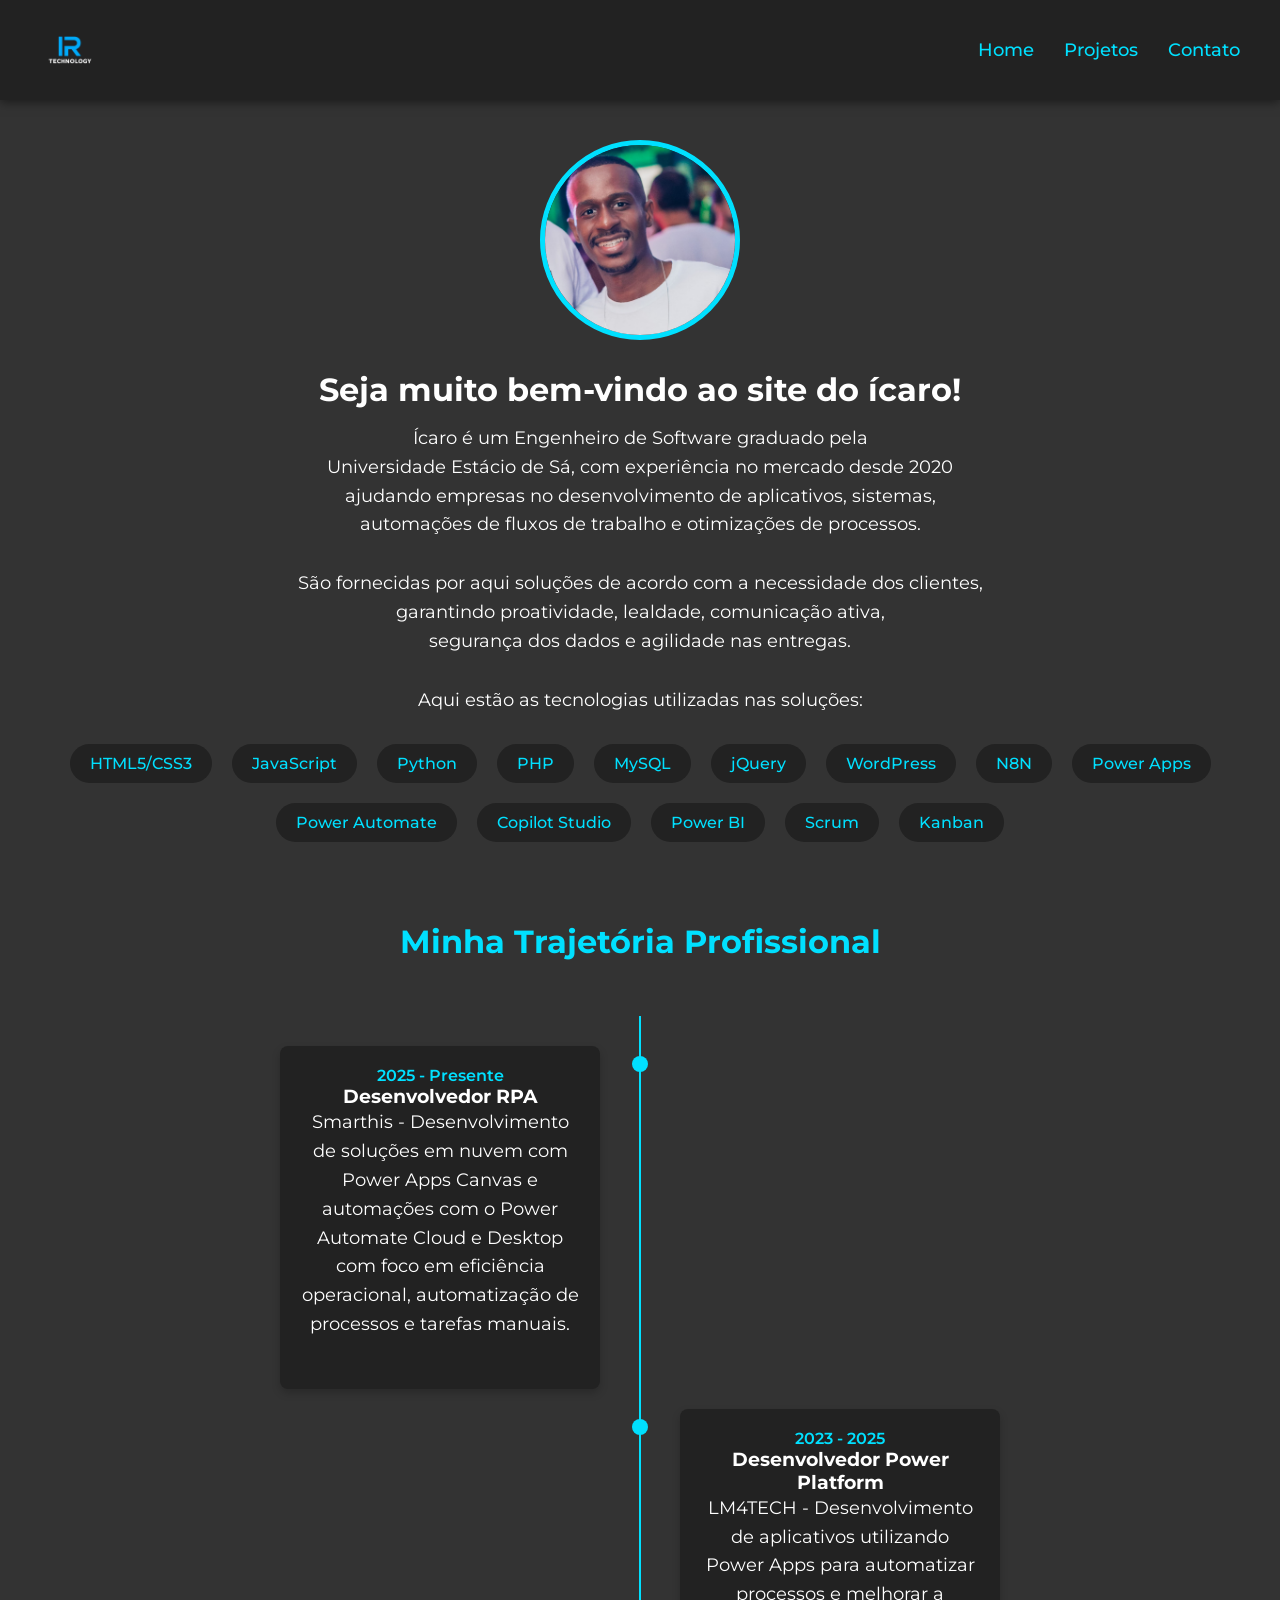
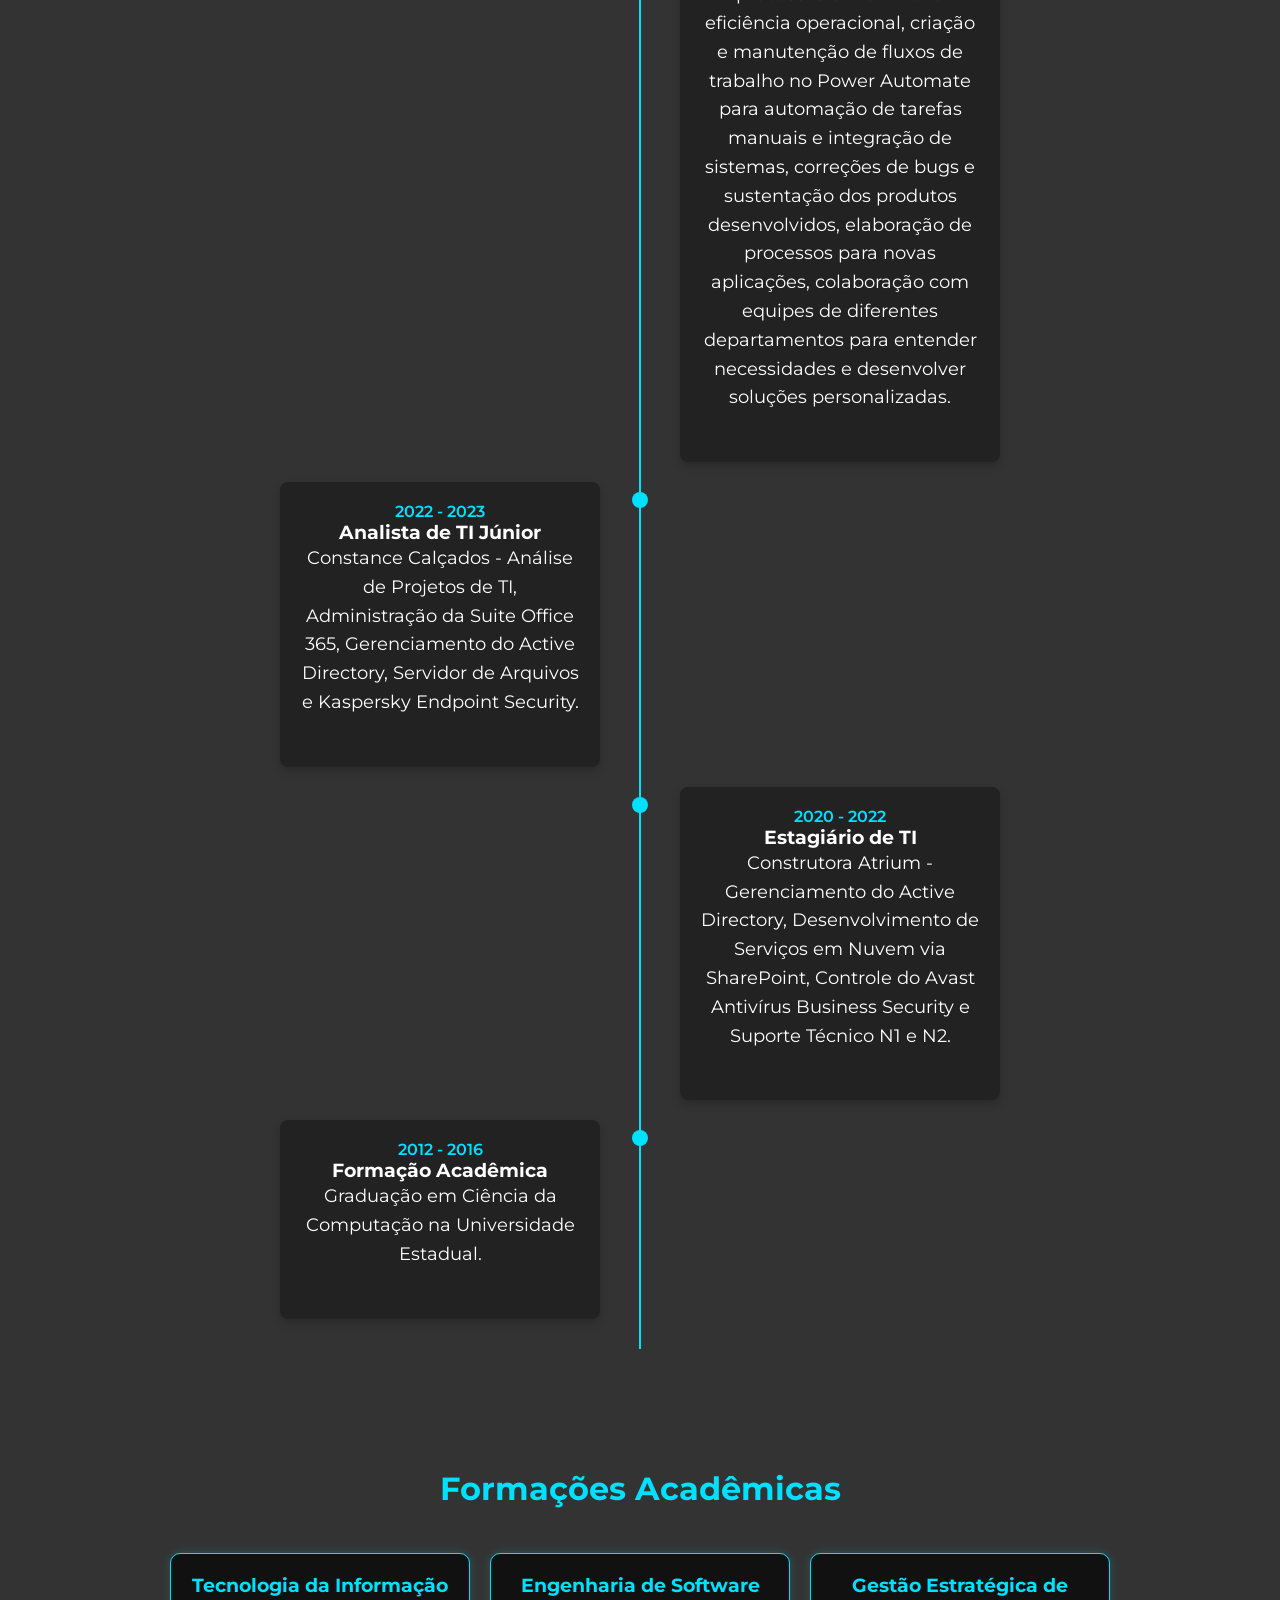
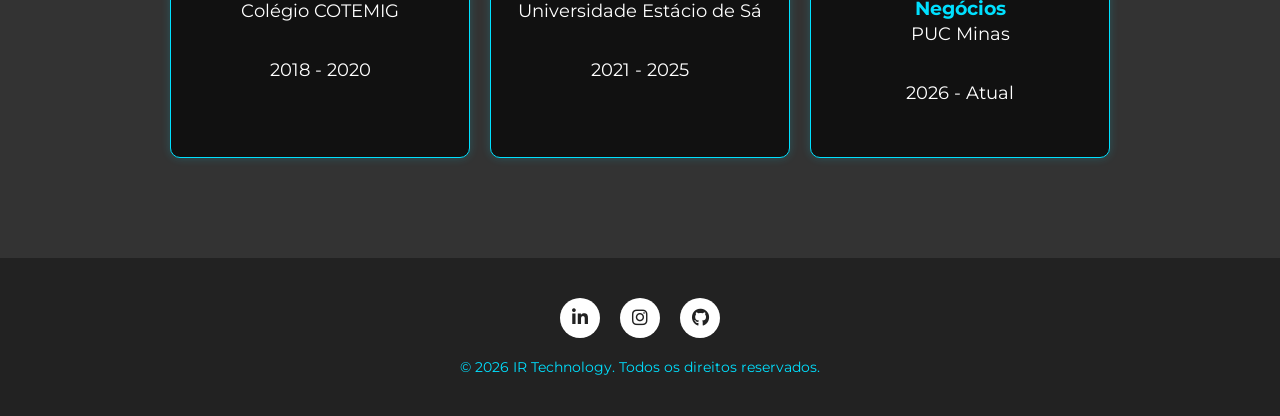
<file: index.html>
<!DOCTYPE html>
<html lang="pt-br">
<head>
  <meta charset="UTF-8" />
  <meta name="viewport" content="width=device-width, initial-scale=1.0" />
  <title>Ícaro Ribeiro - Engenheiro de Software</title>
  <link rel="icon" href="img/LOGOMARCA FUNDO TRANSPARENTE.png" type="image/x-icon">
  <link rel="stylesheet" href="css/navbar.css">
  <link rel="stylesheet" href="css/global.css">
  <link rel="stylesheet" href="css/home.css">
  <link rel="stylesheet" href="css/footer.css">
  <link href="https://fonts.googleapis.com/css2?family=Montserrat:wght@400;500;600;700&display=swap" rel="stylesheet">
  <link rel="stylesheet" href="https://cdnjs.cloudflare.com/ajax/libs/font-awesome/6.4.0/css/all.min.css">
</head>
<body>
  <header>
    <nav>
      <img src="img/LOGOMARCA FUNDO TRANSPARENTE.png" class="logo" alt="Logo IR Technology">
      <button class="menu-toggle" onclick="toggleMenu()" aria-label="Menu">☰</button>
      <div class="nav-links" id="navLinks">
        <a href="index.html">Home</a>
        <a href="projetos.html">Projetos</a>
        <a href="contato.html">Contato</a>
      </div>
    </nav>
  </header>
  
  <main>
    <section class="page active" id="home">
      <div class="hero">
        <img alt="Ícaro Ribeiro" src="img/FOTO DE PERFIL.jpg" />
        <h2>Seja muito bem-vindo ao site do ícaro!</h2>
        <p>Ícaro é um Engenheiro de Software graduado pela<br> Universidade Estácio de Sá, com experiência no mercado desde 2020 ajudando empresas no desenvolvimento de aplicativos, sistemas, automações de fluxos de trabalho e otimizações de processos.</p>
        <p>São fornecidas por aqui soluções de acordo com a necessidade dos clientes, garantindo proatividade, lealdade, comunicação ativa, <br>segurança dos dados e agilidade nas entregas.</p>
        <p>Aqui estão as tecnologias utilizadas nas soluções:</p>
        <div class="skills">
          <span class="skill">HTML5/CSS3</span>
          <span class="skill">JavaScript</span>
          <span class="skill">Python</span>
          <span class="skill">PHP</span>
          <span class="skill">MySQL</span>
          <span class="skill">jQuery</span>
          <span class="skill">WordPress</span>
          <span class="skill">N8N</span>
          <span class="skill">Power Apps</span>
          <span class="skill">Power Automate</span>
          <span class="skill">Copilot Studio</span>
          <span class="skill">Power BI</span>
          <span class="skill">Scrum</span>
          <span class="skill">Kanban</span>
        </div>
        <h2 style="margin-top: 80px; color: #00e0ff;">Minha Trajetória Profissional</h2>
        <div class="timeline">
          <div class="timeline-item">
            <div class="timeline-content">
              <div class="timeline-date">2025 - Presente</div>
              <h3>Desenvolvedor RPA</h3>
              <p>Smarthis - Desenvolvimento de soluções em nuvem com Power Apps Canvas e automações com o Power Automate Cloud e Desktop com foco em eficiência operacional, automatização de processos e tarefas manuais.</p>
            </div>
          </div>
          <div class="timeline-item">
            <div class="timeline-content">
              <div class="timeline-date">2023 - 2025</div>
              <h3>Desenvolvedor Power Platform</h3>
              <p>LM4TECH - Desenvolvimento de aplicativos utilizando Power Apps para automatizar processos e melhorar a eficiência operacional, criação e manutenção de fluxos de trabalho no Power Automate para automação de tarefas manuais e integração de sistemas, correções de bugs e sustentação dos produtos desenvolvidos, elaboração de processos para novas aplicações, colaboração com equipes de diferentes departamentos para entender necessidades e desenvolver soluções personalizadas.</p>
            </div>
          </div>
          <div class="timeline-item">
            <div class="timeline-content">
              <div class="timeline-date">2022 - 2023</div>
              <h3>Analista de TI Júnior</h3>
              <p>Constance Calçados - Análise de Projetos de TI, Administração da Suite Office 365, Gerenciamento do Active Directory, Servidor de Arquivos e Kaspersky Endpoint Security.</p>
            </div>
          </div>
          <div class="timeline-item">
            <div class="timeline-content">
              <div class="timeline-date">2020 - 2022</div>
              <h3>Estagiário de TI</h3>
              <p>Construtora Atrium - Gerenciamento do Active Directory, Desenvolvimento de Serviços em Nuvem via SharePoint, Controle do Avast Antivírus Business Security e Suporte Técnico N1 e N2.</p>
            </div>
          </div>
          <div class="timeline-item">
            <div class="timeline-content">
              <div class="timeline-date">2012 - 2016</div>
              <h3>Formação Acadêmica</h3>
              <p>Graduação em Ciência da Computação na Universidade Estadual.</p>
            </div>
          </div>
        </div>
        <h2 style="margin-top: 80px; color: #00e0ff;">Formações Acadêmicas</h2>
        <div class="cards-container">
          <div class="card">
            <h3>Tecnologia da Informação</h3>
            <p>Colégio COTEMIG</p>
            <p>2018 - 2020</p>
          </div>
          <div class="card">
            <h3>Engenharia de Software</h3>
            <p>Universidade Estácio de Sá</p>
            <p>2021 - 2025</p>
          </div>
          <div class="card">
            <h3>Gestão Estratégica de Negócios</h3>
            <p>PUC Minas</p>
            <p>2026 - Atual</p>
          </div>
        </div>
      </div>
    </section>
  </main>
  
  <footer class="custom-footer">
    <div class="footer-content">
      <div class="social-icons">
        <a href="https://www.linkedin.com/in/icaroribeirof" class="icon-circle" target="_blank" aria-label="LinkedIn"><i class="fab fa-linkedin-in"></i></a>
        <a href="https://www.instagram.com/icaroribeirof" class="icon-circle" target="_blank" aria-label="Instagram"><i class="fab fa-instagram"></i></a>
        <a href="https://github.com/icaroribeirof" class="icon-circle" target="_blank" aria-label="GitHub"><i class="fab fa-github"></i></a>
      </div>
      <p class="footer-text">© 2026 IR Technology. Todos os direitos reservados.</p>
    </div>
  </footer>
  
  <script src="js/global.js"></script>
</body>
</html>
</file>
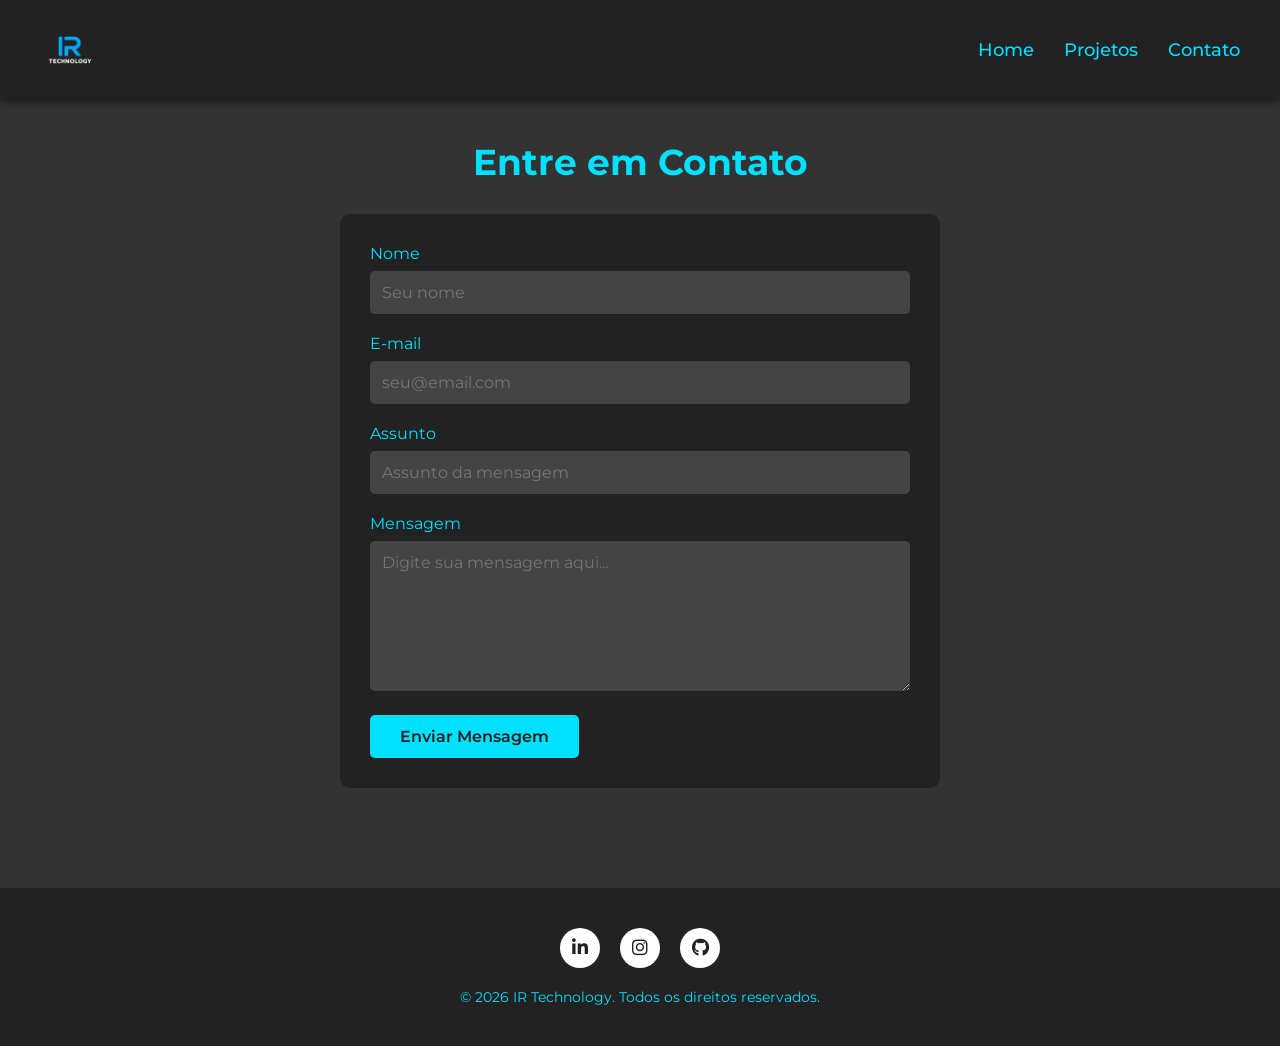
<file: contato.html>
<!DOCTYPE html>
<html lang="pt-br">
<head>
  <meta charset="UTF-8" />
  <meta name="viewport" content="width=device-width, initial-scale=1.0" />
  <title>Ícaro Ribeiro - Engenheiro de Software</title>
  <link rel="icon" href="img/LOGOMARCA FUNDO TRANSPARENTE.png" type="image/x-icon">
  <link rel="stylesheet" href="css/navbar.css">
  <link rel="stylesheet" href="css/global.css">
  <link rel="stylesheet" href="css/contato.css">
  <link rel="stylesheet" href="css/footer.css">
  <link href="https://fonts.googleapis.com/css2?family=Montserrat:wght@400;500;600;700&display=swap" rel="stylesheet">
  <link rel="stylesheet" href="https://cdnjs.cloudflare.com/ajax/libs/font-awesome/6.4.0/css/all.min.css">
</head>
<body>
  <header>
    <nav>
      <img src="img/LOGOMARCA FUNDO TRANSPARENTE.png" class="logo" alt="Logo IR Technology">
      <button class="menu-toggle" onclick="toggleMenu()" aria-label="Menu">☰</button>
      <div class="nav-links" id="navLinks">
        <a href="index.html">Home</a>
        <a href="projetos.html">Projetos</a>
        <a href="contato.html">Contato</a>
      </div>
    </nav>
  </header>
  
  <main>
    <section class="page active" id="contact">
      <h1>Entre em Contato</h1>
      <form class="contact-form" action="https://formspree.io/f/mdkddprw" method="POST">
        <div class="form-group">
          <label for="name">Nome</label>
          <input id="name" name="name" required="true" type="text" placeholder="Seu nome" />
        </div>
        <div class="form-group">
          <label for="email">E-mail</label>
          <input id="email" name="email" required="true" type="email" placeholder="seu@email.com" />
        </div>
        <div class="form-group">
          <label for="subject">Assunto</label>
          <input id="subject" name="subject" required="true" type="text" placeholder="Assunto da mensagem" />
        </div>
        <div class="form-group">
          <label for="message">Mensagem</label>
          <textarea id="message" name="message" required="true" placeholder="Digite sua mensagem aqui..."></textarea>
        </div>
        <button type="submit">Enviar Mensagem</button>
      </form>
    </section>
  </main>
  
  <footer class="custom-footer">
    <div class="footer-content">
      <div class="social-icons">
        <a href="https://www.linkedin.com/in/icaroribeirof" class="icon-circle" target="_blank" aria-label="LinkedIn"><i class="fab fa-linkedin-in"></i></a>
        <a href="https://www.instagram.com/icaroribeirof" class="icon-circle" target="_blank" aria-label="Instagram"><i class="fab fa-instagram"></i></a>
        <a href="https://github.com/icaroribeirof" class="icon-circle" target="_blank" aria-label="GitHub"><i class="fab fa-github"></i></a>
      </div>
      <p class="footer-text">© 2026 IR Technology. Todos os direitos reservados.</p>
    </div>
  </footer>

  <script src="js/global.js"></script>
</body>
</html>
</file>
<file: css/navbar.css>
* {
    margin: 0;
    padding: 0;
    box-sizing: border-box;
    font-family: 'Montserrat', sans-serif;
}

body {
    background-color: #333;
    color: #ffffff;
}

header {
    background-color: #222;
    padding: 20px 40px;
    box-shadow: 0 2px 10px rgba(0, 0, 0, 0.5);
    position: sticky;
    top: 0;
    z-index: 100;
}

nav {
    display: flex;
    justify-content: space-between;
    align-items: center;
}

.logo {
    max-height: 60px;
    width: auto;
    transition: all 0.3 ease;
}

.logo:hover {
    transform: scale(1.2);
}

.nav-links {
    display: flex;
    gap: 30px;
}

.nav-links a {
    color: #00e0ff;
    text-decoration: none;
    font-weight: 500;
    font-size: 18px;
    transition: all 0.3s ease;
    position: relative;
}

.nav-links a:hover {
    color: #fff;
}

.nav-links a:focus {
    outline: none;
}

.nav-links a::after {
    content: '';
    position: absolute;
    width: 0;
    height: 2px;
    background: #fff;
    bottom: -5px;
    left: 0;
    transition: width 0.3s ease;
}

.nav-links a:hover::after {
    width: 100%;
}

/* MENU TOGGLE - ESCONDIDO NO DESKTOP */
.menu-toggle {
    display: none !important;
    background: none;
    border: none;
    color: #00e0ff;
    font-size: 24px;
    cursor: pointer;
    padding: 0;
    margin: 0;
    transition: none;
}

.menu-toggle:hover {
    color: #00e0ff;
}

/* RESPONSIVIDADE MOBILE */
@media (max-width: 768px) {
    nav {
        flex-direction: row;
        justify-content: space-between;
        align-items: center;
        gap: 0;
        width: 100%;
    }

    .logo {
        max-height: 50px;
        flex-shrink: 0;
    }

    .nav-links {
        flex-direction: column;
        align-items: flex-start;
        width: 100%;
        display: none;
        gap: 15px;
        margin-top: 10px;
        position: absolute;
        top: 70px;
        left: 0;
        background-color: #222;
        padding: 20px;
        z-index: 99;
    }

    .nav-links.active {
        display: flex;
    }

    .nav-links a:focus {
        outline: none;
    }

    /* MOSTRA MENU TOGGLE NO MOBILE */
    .menu-toggle {
        display: block !important;
        cursor: pointer;
        font-size: 24px;
        color: #00e0ff;
        background: none;
        border: none;
        margin: 0;
        padding: 0;
        flex-shrink: 0;
        outline: none;
    }

    .menu-toggle:hover {
        color: #ffffff;
        background-color: transparent;
    }

    .menu-toggle:focus {
        outline: none;
    }
}

@media (max-width: 480px) {
    header {
        padding: 15px 20px;
    }

    .nav-links {
        gap: 10px;
    }

    .nav-links a {
        font-size: 16px;
    }
}
</file>
<file: css/global.css>
/* Estilos Globais - Usados em todas as páginas */

main {
    padding: 40px;
    min-height: 80vh;
}

section {
    margin-bottom: 60px;
}

h1 {
    color: #00e0ff;
    margin-bottom: 30px;
    font-size: 36px;
    text-align: center;
}

.page {
    display: none;
}

.page.active {
    display: block;
    animation: fadeIn 0.5s ease;
}

@keyframes fadeIn {
    from {
        opacity: 0;
    }

    to {
        opacity: 1;
    }
}

/* RESPONSIVIDADE MOBILE */
@media (max-width: 480px) {
    main {
        padding: 20px;
    }
}
</file>
<file: css/home.css>
/* Home Page */
.hero {
    display: flex;
    flex-direction: column;
    align-items: center;
    justify-content: center;
    text-align: center;
    min-height: 500px;
}

.hero img {
    width: 200px;
    height: 200px;
    border-radius: 50%;
    object-fit: cover;
    border: 5px solid #00e0ff;
    margin-bottom: 30px;
    transition: all 0.3 ease;
}

.hero img:hover {
    box-shadow:
        0 0 20px rgba(0, 224, 255, 0.7),
        0 0 30px rgba(0, 224, 255, 0.4);
    transform: scale(1.02);
    filter: drop-shadow(0 0 5px #00e0ff);
}

.hero h2 {
    font-size: 32px;
    margin-bottom: 15px;
}

.hero p {
    font-size: 18px;
    max-width: 700px;
    line-height: 1.6;
    margin-bottom: 30px;
}

.skills {
    display: flex;
    gap: 20px;
    justify-content: center;
    flex-wrap: wrap;
}

.skill {
    background-color: #222;
    padding: 10px 20px;
    border-radius: 20px;
    color: #00e0ff;
    font-weight: 500;
    transition: all 0.3s ease;
    cursor: default;
}

.skill:hover {
    background-color: #00e0ff;
    color: #222;
    transform: scale(1.05);
    box-shadow: 0 0 15px rgba(0, 224, 255, 0.5);
}

.cards-container {
    display: flex;
    flex-wrap: wrap;
    gap: 20px;
    justify-content: center;
    margin-top: 30px;
}

.card {
    background-color: #111;
    border: 1px solid #00e0ff;
    border-radius: 10px;
    padding: 20px;
    width: 300px;
    color: white;
    box-shadow: 0 0 10px rgba(0, 224, 255, 0.2);
    transition: transform 0.3s ease;
}

.card:hover {
    transform: translateY(-5px);
}

.card h3 {
    margin-top: 0;
    color: #00e0ff;
}

/* Timeline Styles */
.timeline {
    max-width: 800px;
    margin: 40px auto;
    position: relative;
    padding: 20px 0;
}

.timeline::before {
    content: '';
    position: absolute;
    width: 2px;
    background-color: #00e0ff;
    top: 0;
    bottom: 0;
    left: 50%;
    margin-left: -1px;
}

.timeline-item {
    padding: 10px 40px;
    position: relative;
    width: 50%;
    box-sizing: border-box;
}

.timeline-item:nth-child(odd) {
    left: 0;
}

.timeline-item:nth-child(even) {
    left: 50%;
}

.timeline-content {
    padding: 20px;
    background-color: #222;
    border-radius: 8px;
    box-shadow: 0 4px 8px rgba(0, 0, 0, 0.2);
}

.timeline-date {
    color: #00e0ff;
    font-weight: 600;
}

.timeline-item::after {
    content: '';
    position: absolute;
    width: 16px;
    height: 16px;
    background-color: #00e0ff;
    border-radius: 50%;
    top: 20px;
    z-index: 1;
}

.timeline-item:nth-child(odd)::after {
    right: -8px;
}

.timeline-item:nth-child(even)::after {
    left: -8px;
}

/* RESPONSIVIDADE MOBILE */
@media (max-width: 768px) {
    .timeline::before {
        left: 0px;
    }

    .timeline-item {
        width: 100%;
        padding-left: 50px;
        padding-right: 40px;
    }

    .timeline-item:nth-child(odd) {
        left: -1px;
    }

    .timeline-item:nth-child(even) {
        left: 0px;
    }

    .timeline-item::after {
        left: -7px;
        transform: none;
        right: auto;
    }

    .cards-container {
        justify-content: center;
        width: 100%;
        padding: 0;
        margin-left: 0;
        margin-right: 0;
    }

    .card {
        width: 90%;
        max-width: 320px;
    }

    .hero img {
        width: 150px;
        height: 150px;
    }
}

@media (max-width: 480px) {
    .hero h2 {
        font-size: 24px;
    }

    .hero p {
        font-size: 16px;
    }
}
</file>
<file: css/footer.css>
footer {
    background-color: #222;
    color: #00e0ff;
    text-align: center;
    padding: 20px;
    font-size: 14px;
}

/* Footer customizado */
.custom-footer {
    background-color: #222;
    color: #00e0ff;
    padding: 40px 20px;
    text-align: center;
}

.social-icons {
    display: flex;
    justify-content: center;
    gap: 20px;
    margin-bottom: 20px;
}

.icon-circle {
    background-color: #fff;
    color: #222;
    width: 40px;
    height: 40px;
    display: flex;
    align-items: center;
    justify-content: center;
    border-radius: 50%;
    font-size: 18px;
    text-decoration: none;
    transition: all 0.3s ease;
}

.icon-circle:hover {
    background-color: #00e0ff;
    color: #222;
    transform: scale(1.1);
}

.footer-text {
    color: #00e0ff;
    font-size: 14px;
}
</file>
<file: css/contato.css>
/* Contact Page */
.contact-form {
    max-width: 600px;
    margin: 0 auto;
    background-color: #222;
    padding: 30px;
    border-radius: 10px;
}

.form-group {
    margin-bottom: 20px;
}

label {
    display: block;
    margin-bottom: 8px;
    color: #00e0ff;
}

input,
textarea {
    width: 100%;
    padding: 12px;
    background-color: #444;
    border: none;
    border-radius: 5px;
    color: #fff;
    font-size: 16px;
}

input:focus,
textarea:focus {
    outline: 2px solid #00e0ff;
    outline-offset: 2px;
}

textarea {
    resize: vertical;
    min-height: 150px;
}

button {
    background-color: #00e0ff;
    color: #222;
    border: none;
    padding: 12px 30px;
    font-size: 16px;
    font-weight: 600;
    border-radius: 5px;
    cursor: pointer;
    transition: all 0.3s ease;
}

button:hover {
    background-color: #fff;
}

button:focus {
    outline: 2px solid #fff;
    outline-offset: 2px;
}
</file>
